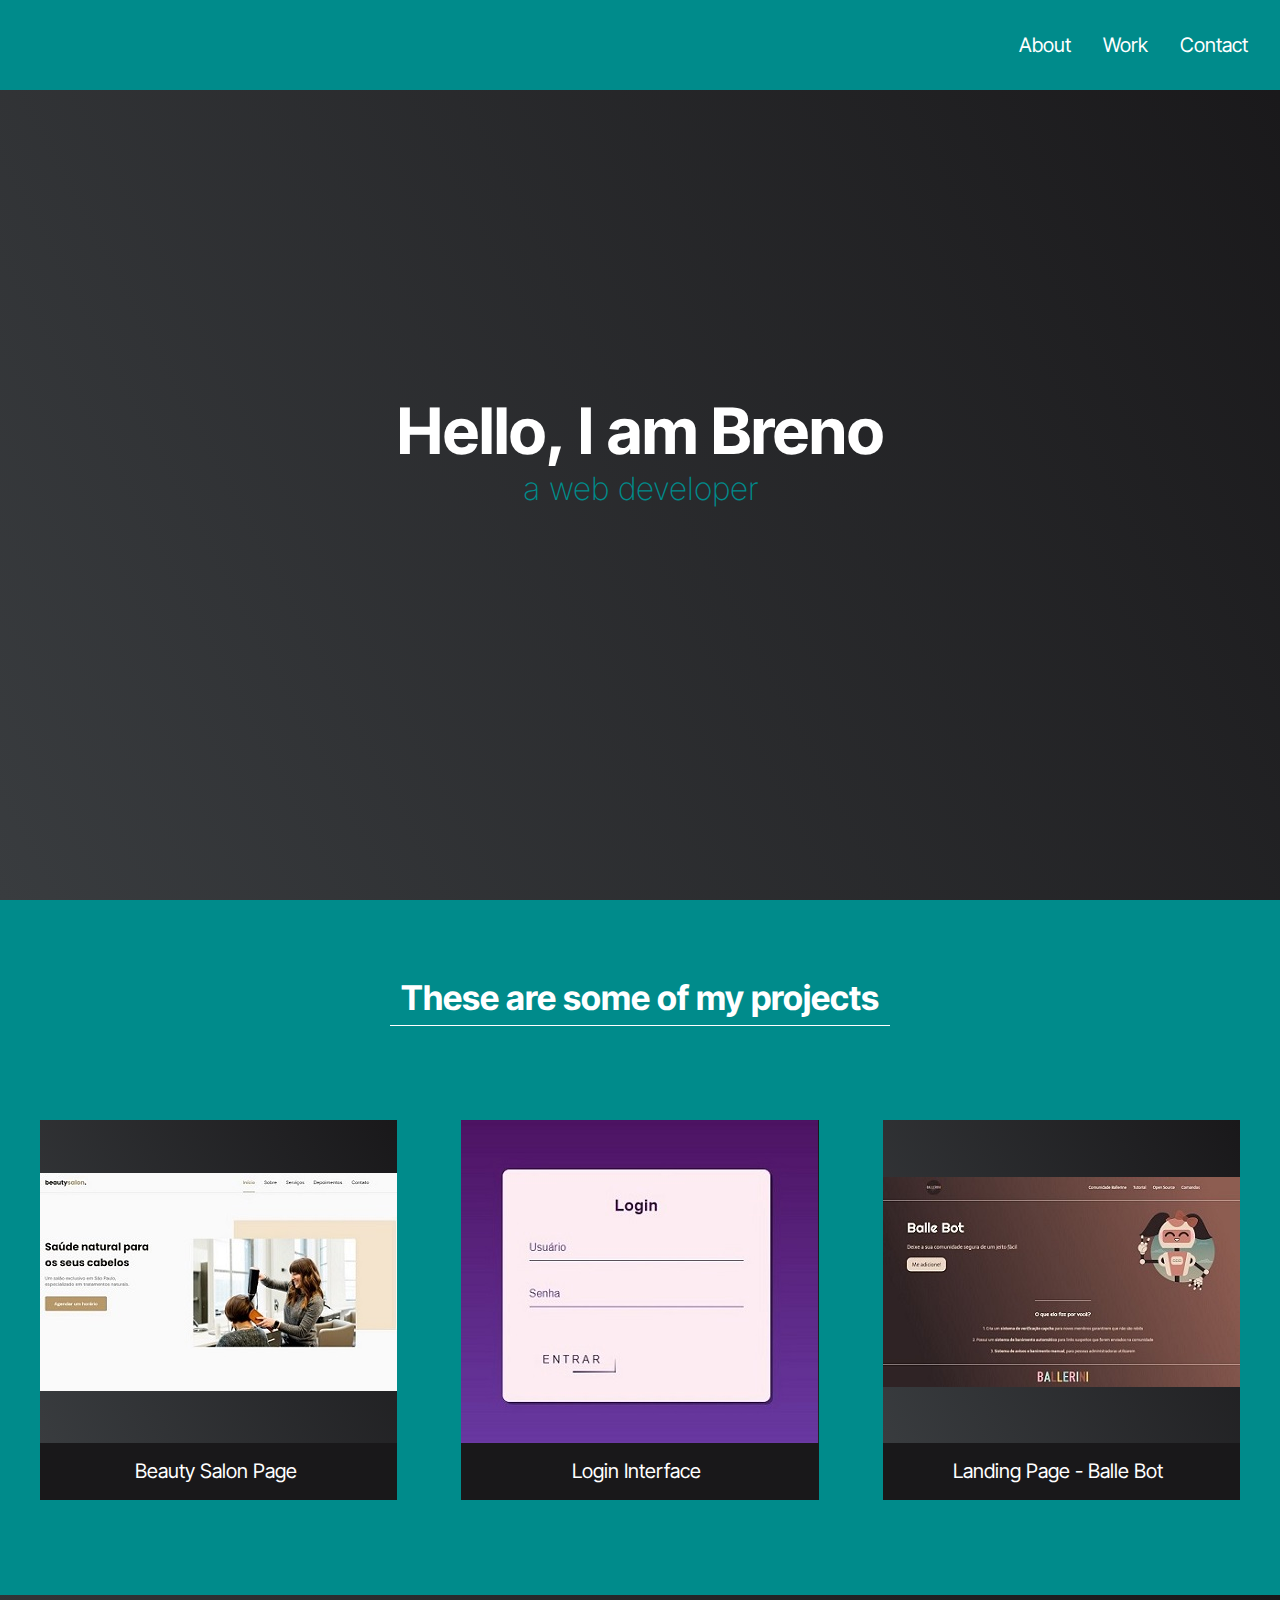
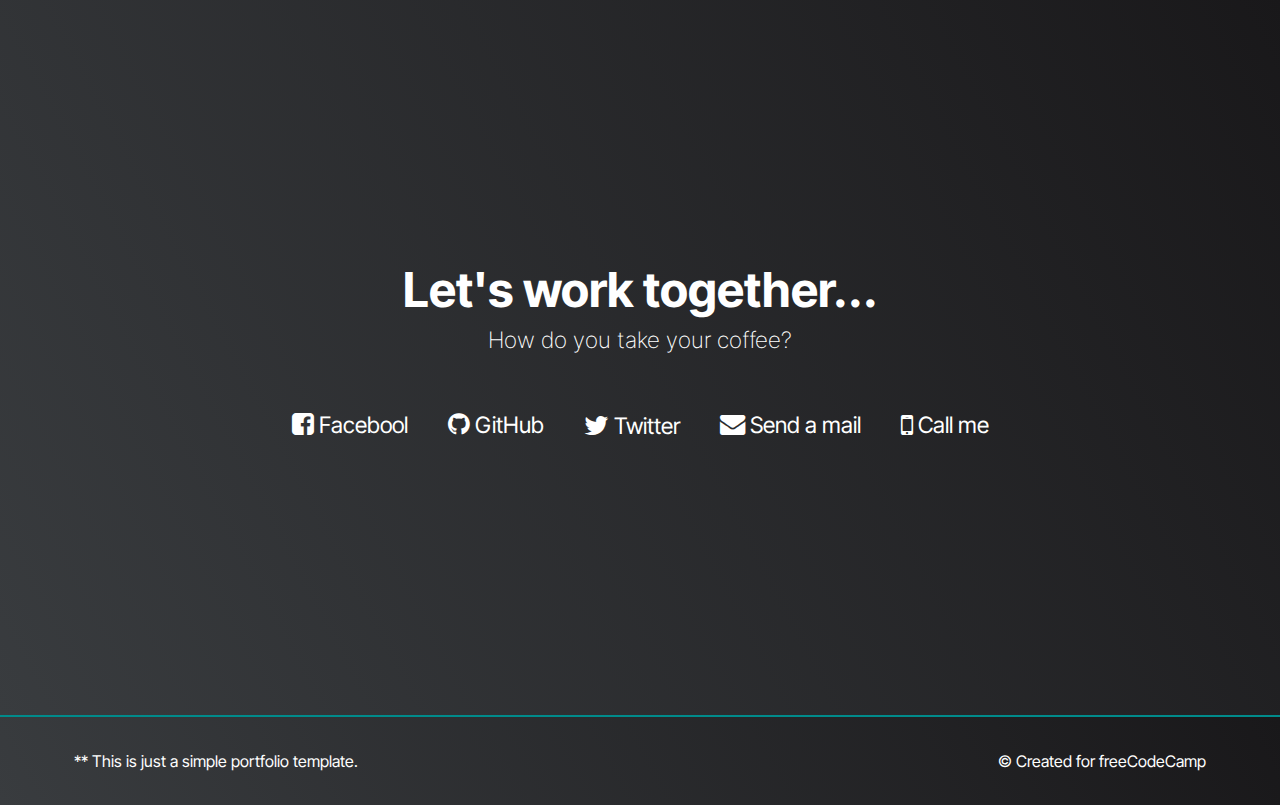
<file: Personal portfolio/index.html>
<!DOCTYPE html>
<html lang="en">
  <head>
    <meta charset="UTF-8" />
    <meta http-equiv="X-UA-Compatible" content="IE=edge" />
    <meta name="viewport" content="width=device-width, initial-scale=1.0" />
    <title>Portifólio Pessoal</title>
    <link rel="stylesheet" href="styles.css" type="text/css" />
  </head>
  <body>
    <header>
      <nav id="navbar" class="nav">
        <ul class="nav-list">
          <li><a href="#welcome-section">About</a></li>
          <li><a href="#projects">Work</a></li>
          <li><a href="#contact">Contact</a></li>
        </ul>
      </nav>
    </header>
    <main>
      <section id="welcome-section" class="welcome-section">
        <h1>Hello, I am Breno</h1>
        <p>a web developer</p>
      </section>
      <section id="projects" class="projects">
        <h2>These are some of my projects</h2>
        <div class="projects-grid">
          <a
            href="https://github.com/FrBreno/Beautysalon_NLW2021"
            class="project"
            target="_blank"
          >
            <div class="project-img">
              <img
                id="img01"
                src="img/project01.jpg"
                alt="project_Beautysalon-NLW2021"
              />
            </div>
            <p class="project-title">
              <span>&lt;</span> Beauty Salon Page <span>/&gt;</span>
            </p>
          </a>
          <a
            href="https://github.com/FrBreno/Login_Interface"
            class="project"
            target="_blank"
          >
            <div class="project-img">
              <img
                id="img02"
                src="img/project02.jpg"
                alt="project_Login_Interface"
              />
            </div>
            <p class="project-title">
              <span>&lt;</span> Login Interface <span>/&gt;</span>
            </p>
          </a>
          <a
            href="https://github.com/FrBreno/Landing-page-Balle-bot"
            class="project"
            target="_blank"
          >
            <div class="project-img">
              <img
                id="img03"
                src="img/project03.jpg"
                alt="project_Landing_Page-Balle Bot"
              />
            </div>
            <p class="project-title">
              <span>&lt;</span> Landing Page - Balle Bot <span>/&gt;</span>
            </p>
          </a>
        </div>
      </section>
      <section id="contact" class="contact">
        <div class="contact-header">
          <h2>Let's work together...</h2>
          <p>How do you take your coffee?</p>
        </div>
        <div class="contact-links">
          <a href="https://www.facebook.com/" target="_blank" id="facebook">
            <i class="icon-facebook-square icon"></i> Facebool</a
          >
          <a href="https://github.com/FrBreno" target="_blank" id="github">
            <i class="icon-github icon"></i> GitHub</a
          >
          <a href="https://twitter.com/FBreno9" target="_blank" id="twitter">
            <i class="icon-twitter icon"></i> Twitter</a
          >
          <a href="mailto:fbreno77@dev.com" target="_blank" id="send-a-mail">
            <i class="icon-envelope icon"></i> Send a mail</a
          >
          <a href="tel:555-555-5555" target="_blank" id="call-me">
            <i class="icon-mobile-phone icon"></i> Call me</a
          >
        </div>
      </section>
    </main>
    <footer>
      <p>** This is just a simple portfolio template.</p>
      <p>© Created for freeCodeCamp</p>
    </footer>
  </body>
</html>
</file>
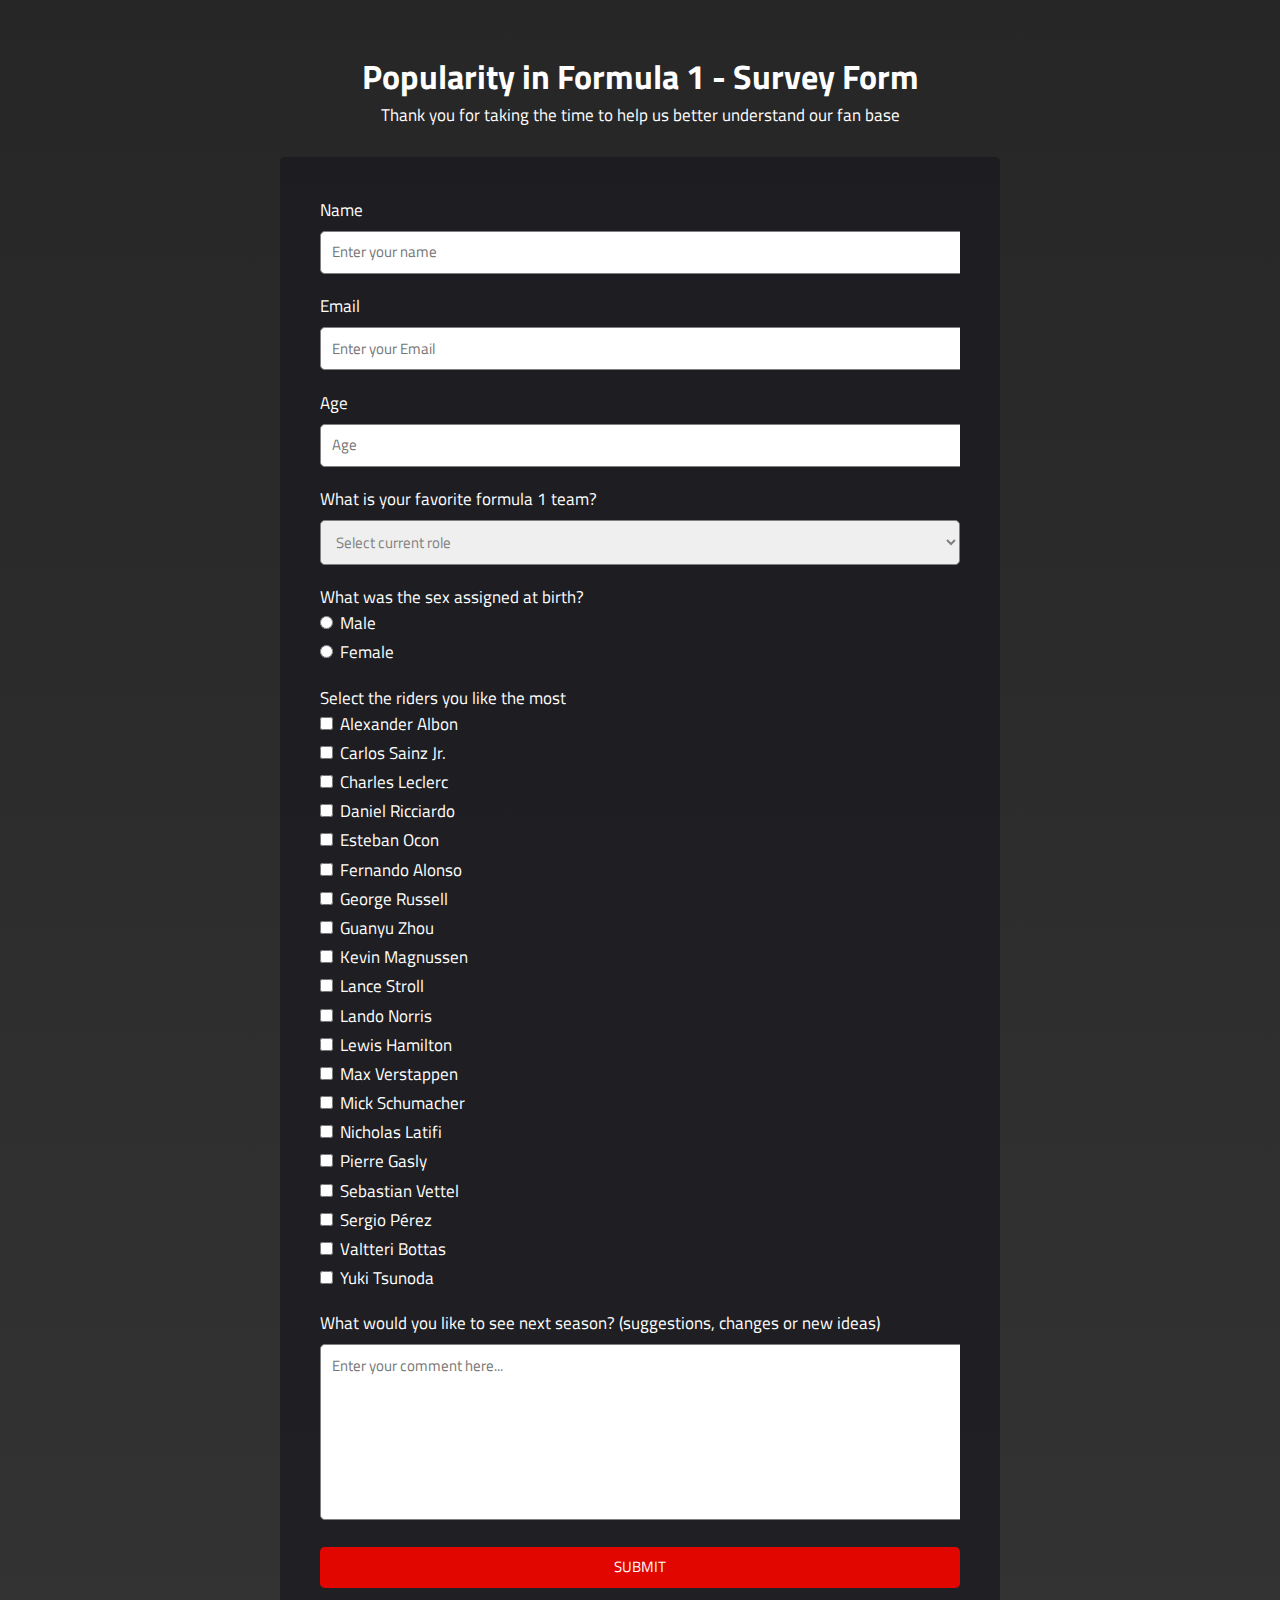
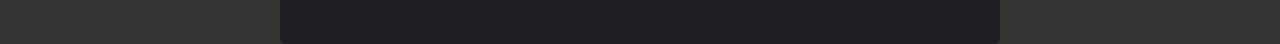
<file: Survey form/index.html>
<!DOCTYPE html>
<html lang="en">
  <head>
    <meta charset="UTF-8" />
    <meta name="viewport" content="width=device-width, initial-scale=1.0" />
    <meta
      name="description"
      content="Form designed to find out more about Formula 1 fans in the 2022 season."
    />
    <title>Popularity in Formula 1 | 2022 season</title>
    <link rel="stylesheet" href="styles.css" />
  </head>
  <body>
    <div class="container">
      <header>
        <h1 id="title">Popularity in Formula 1 - Survey Form</h1>
        <p id="description">
          Thank you for taking the time to help us better understand our fan
          base
        </p>
      </header>
      <form id="survey-form">
        <fieldset>
          <div class="form-group">
            <label id="name-label">
              Name
              <input
                type="text"
                name="name"
                id="name"
                placeholder="Enter your name"
                required
              />
            </label>
          </div>
          <div class="form-group">
            <label id="email-label">
              Email
              <input
                type="email"
                name="email"
                id="email"
                placeholder="Enter your Email"
                required
              />
            </label>
          </div>
          <div class="form-group">
            <label id="number-label">
              Age
              <input
                type="number"
                name="age"
                id="number"
                pattern="[0-9]"
                min="13"
                max="120"
                placeholder="Age"
                required
            /></label>
          </div>
          <div class="form-group">
            <label id="team-label">
              What is your favorite formula 1 team?
              <select name="team" id="dropdown" required>
                <option value="">Select current role</option>
                <option value="1">Alfa Romeo F1 Team Orlen</option>
                <option value="2">Aston Martin Aramco Cognizant F1 Team</option>
                <option value="3">BWT Alpine F1 Team</option>
                <option value="4">Haas F1 Team</option>
                <option value="5">McLaren F1 Team</option>
                <option value="6">Mercedes-AMG Petronas F1 Team</option>
                <option value="7">Oracle Red Bull Racing</option>
                <option value="8">Scuderia AlphaTauri</option>
                <option value="9">Scuderia Ferrari</option>
                <option value="10">Williams Racing</option>
              </select>
            </label>
          </div>
        </fieldset>
        <fieldset>
          <div class="form-group">
            <p>What was the sex assigned at birth?</p>
            <label class="radio-checkbox">
              <input type="radio" name="sex" value="1" /> Male</label
            >
            <label class="radio-checkbox">
              <input type="radio" name="sex" value="2" /> Female</label
            >
          </div>
          <div class="form-group">
            <p>Select the riders you like the most</p>
            <label class="radio-checkbox"
              ><input type="checkbox" value="1" name="pilots" /> Alexander
              Albon</label
            >
            <label class="radio-checkbox"
              ><input type="checkbox" value="2" name="pilots" /> Carlos Sainz
              Jr.</label
            >
            <label class="radio-checkbox"
              ><input type="checkbox" value="3" name="pilots" /> Charles
              Leclerc</label
            >
            <label class="radio-checkbox"
              ><input type="checkbox" value="4" name="pilots" /> Daniel
              Ricciardo</label
            >
            <label class="radio-checkbox"
              ><input type="checkbox" value="5" name="pilots" /> Esteban
              Ocon</label
            >
            <label class="radio-checkbox"
              ><input type="checkbox" value="6" name="pilots" /> Fernando
              Alonso</label
            >
            <label class="radio-checkbox"
              ><input type="checkbox" value="7" name="pilots" /> George
              Russell</label
            >
            <label class="radio-checkbox"
              ><input type="checkbox" value="8" name="pilots" /> Guanyu
              Zhou</label
            >
            <label class="radio-checkbox"
              ><input type="checkbox" value="9" name="pilots" /> Kevin
              Magnussen</label
            >
            <label class="radio-checkbox"
              ><input type="checkbox" value="10" name="pilots" /> Lance
              Stroll</label
            >
            <label class="radio-checkbox"
              ><input type="checkbox" value="11" name="pilots" /> Lando
              Norris</label
            >
            <label class="radio-checkbox"
              ><input type="checkbox" value="12" name="pilots" /> Lewis
              Hamilton</label
            >
            <label class="radio-checkbox"
              ><input type="checkbox" value="13" name="pilots" /> Max
              Verstappen</label
            >
            <label class="radio-checkbox"
              ><input type="checkbox" value="14" name="pilots" /> Mick
              Schumacher</label
            >
            <label class="radio-checkbox"
              ><input type="checkbox" value="15" name="pilots" /> Nicholas
              Latifi</label
            >
            <label class="radio-checkbox"
              ><input type="checkbox" value="16" name="pilots" /> Pierre
              Gasly</label
            >
            <label class="radio-checkbox"
              ><input type="checkbox" value="17" name="pilots" /> Sebastian
              Vettel</label
            >
            <label class="radio-checkbox"
              ><input type="checkbox" value="18" name="pilots" /> Sergio
              Pérez</label
            >
            <label class="radio-checkbox"
              ><input type="checkbox" value="19" name="pilots" /> Valtteri
              Bottas</label
            >
            <label class="radio-checkbox"
              ><input type="checkbox" value="20" name="pilots" /> Yuki
              Tsunoda</label
            >
          </div>
          <div class="form-group">
            <label>
              <p>
                What would you like to see next season? (suggestions, changes or
                new ideas)
              </p>
              <textarea
                name="comments"
                id="comments"
                cols="30"
                rows="7"
                placeholder="Enter your comment here..."
              ></textarea>
            </label>
          </div>
        </fieldset>
        <div class="form-group">
          <input type="submit" id="submit" value="Submit" />
        </div>
      </form>
    </div>
  </body>
</html>
</file>
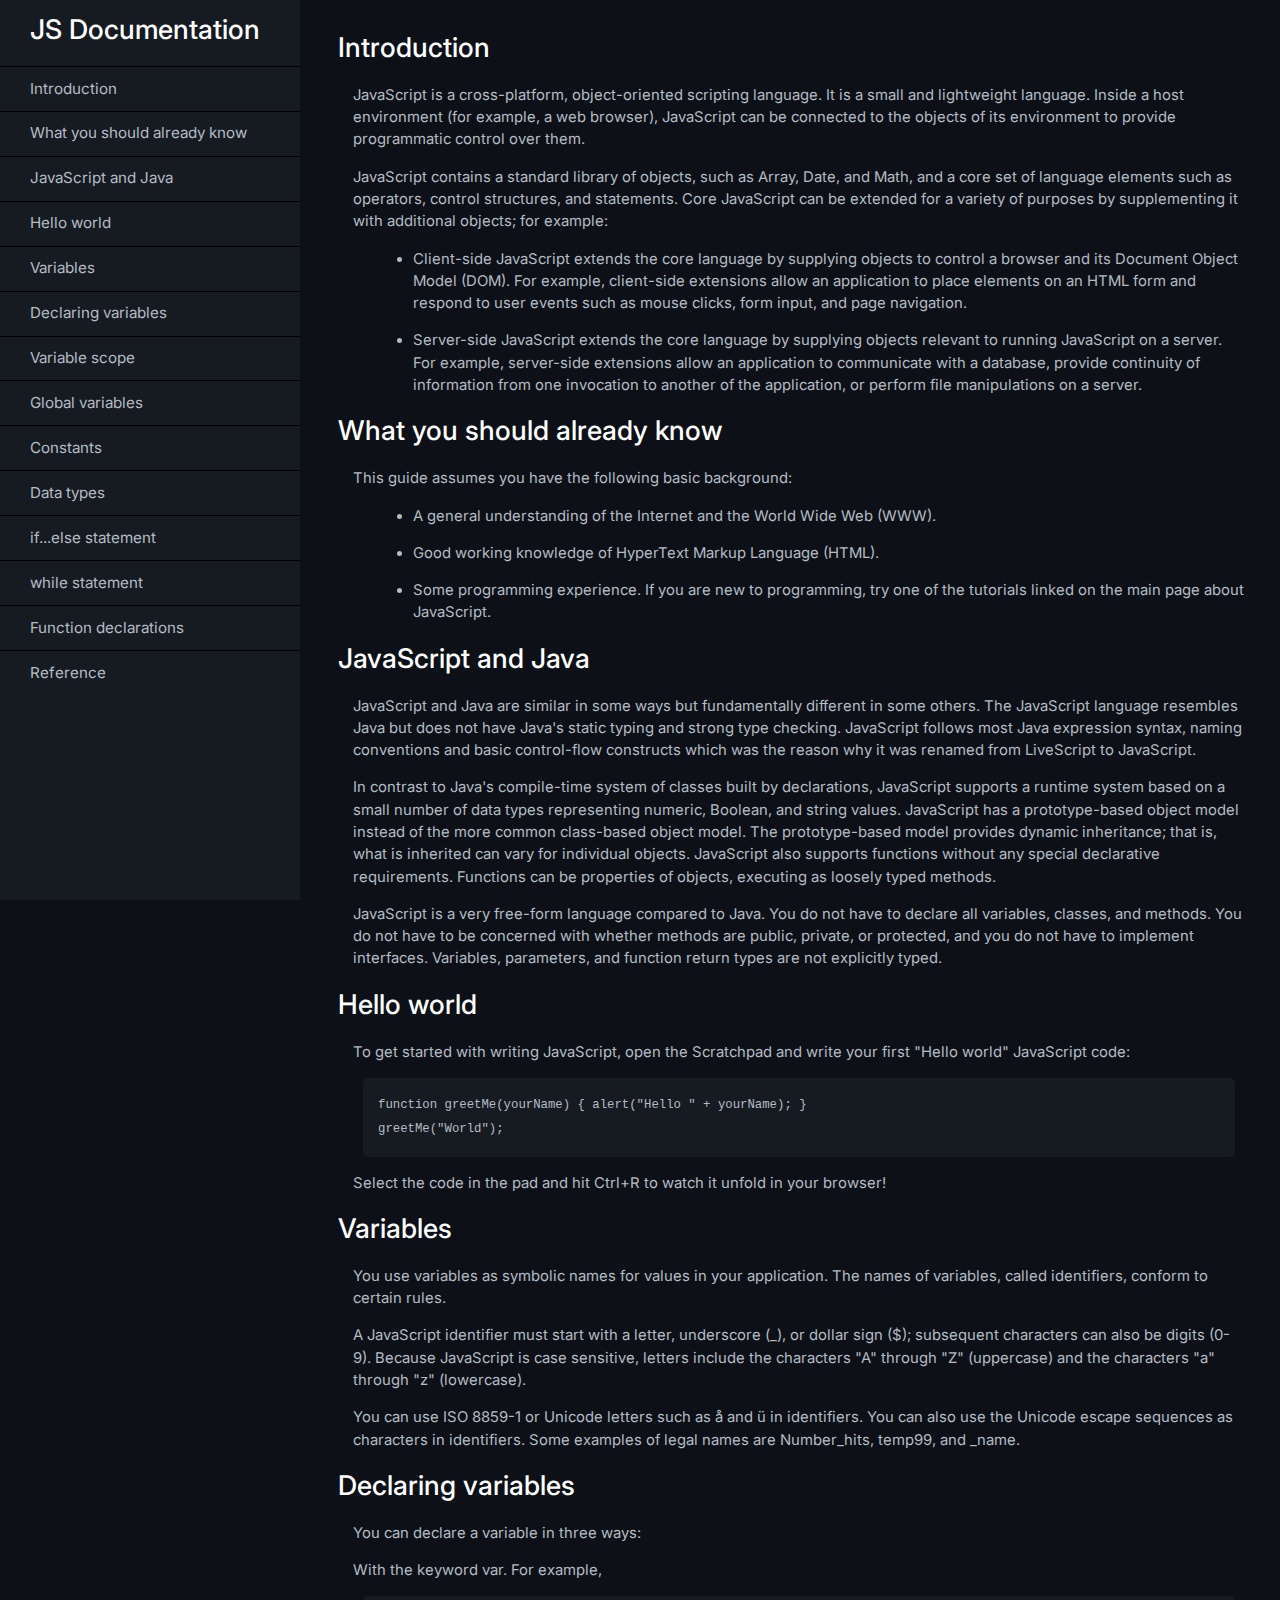
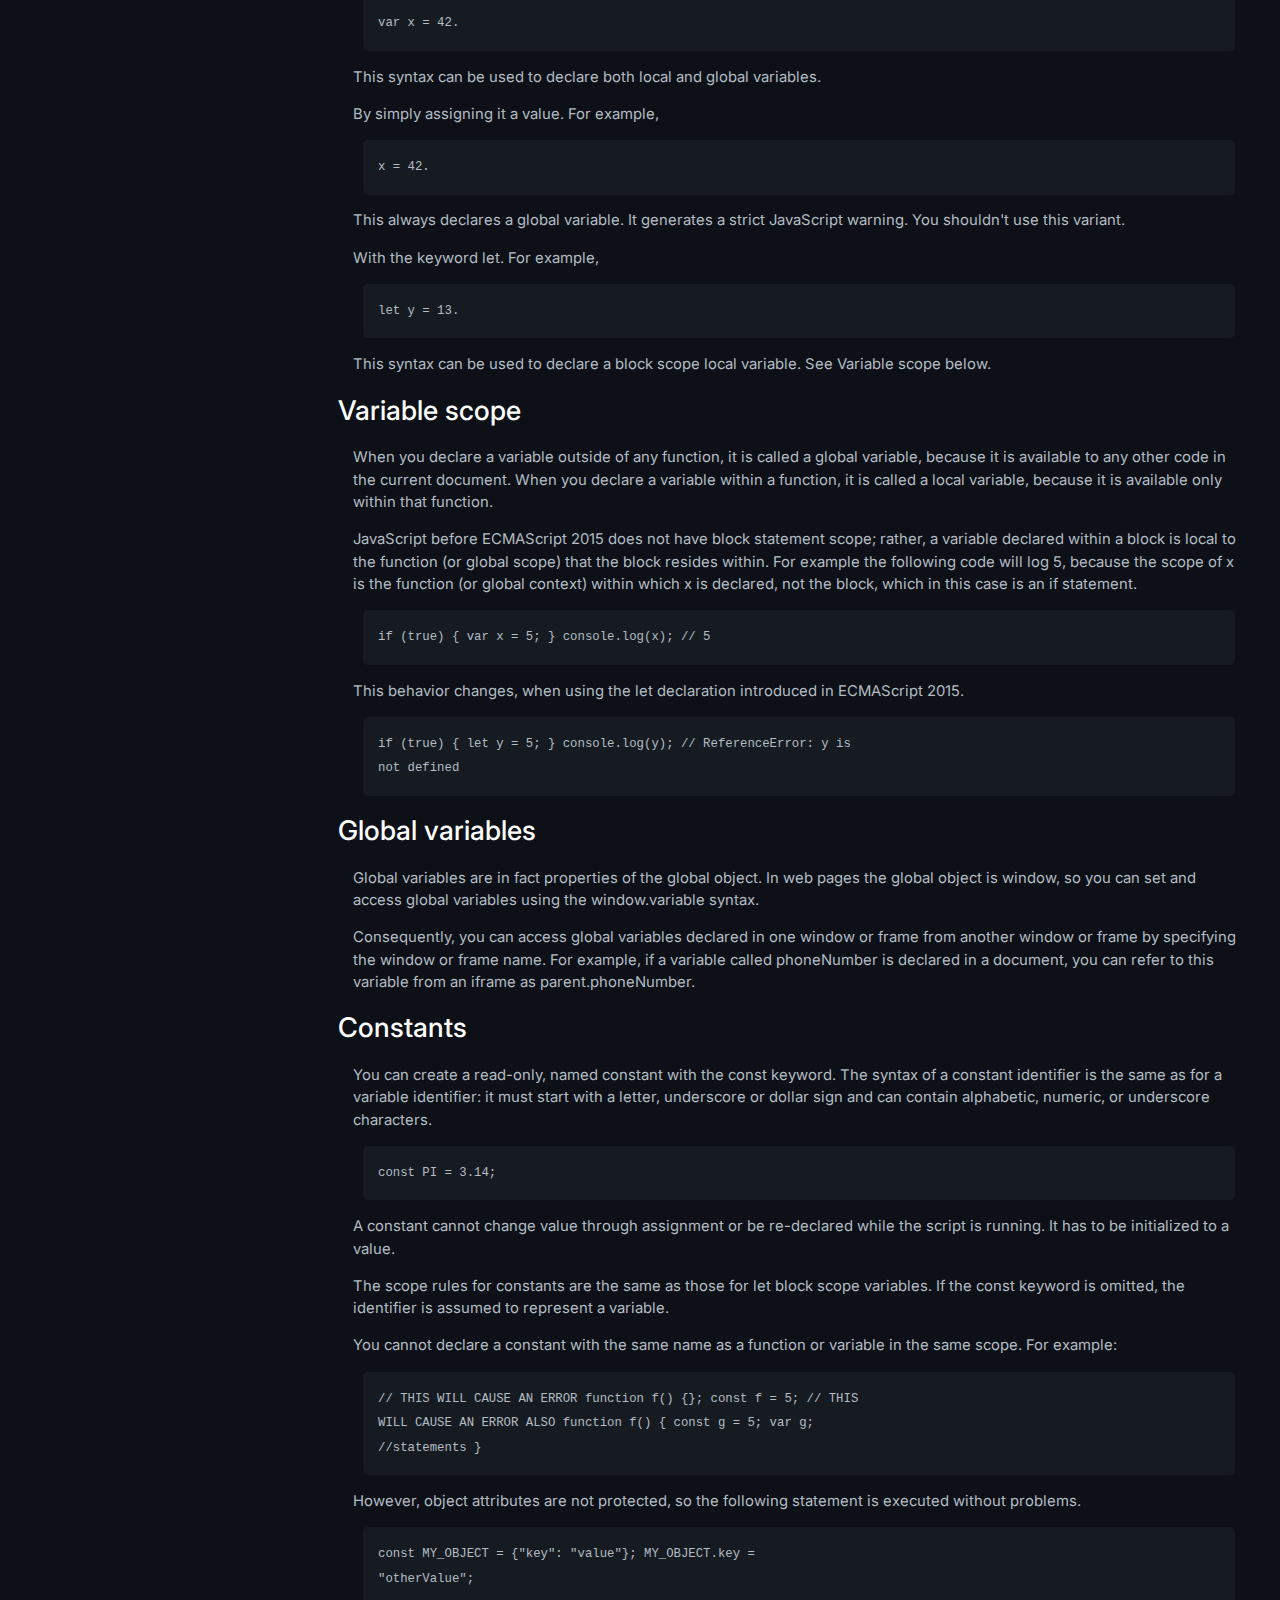
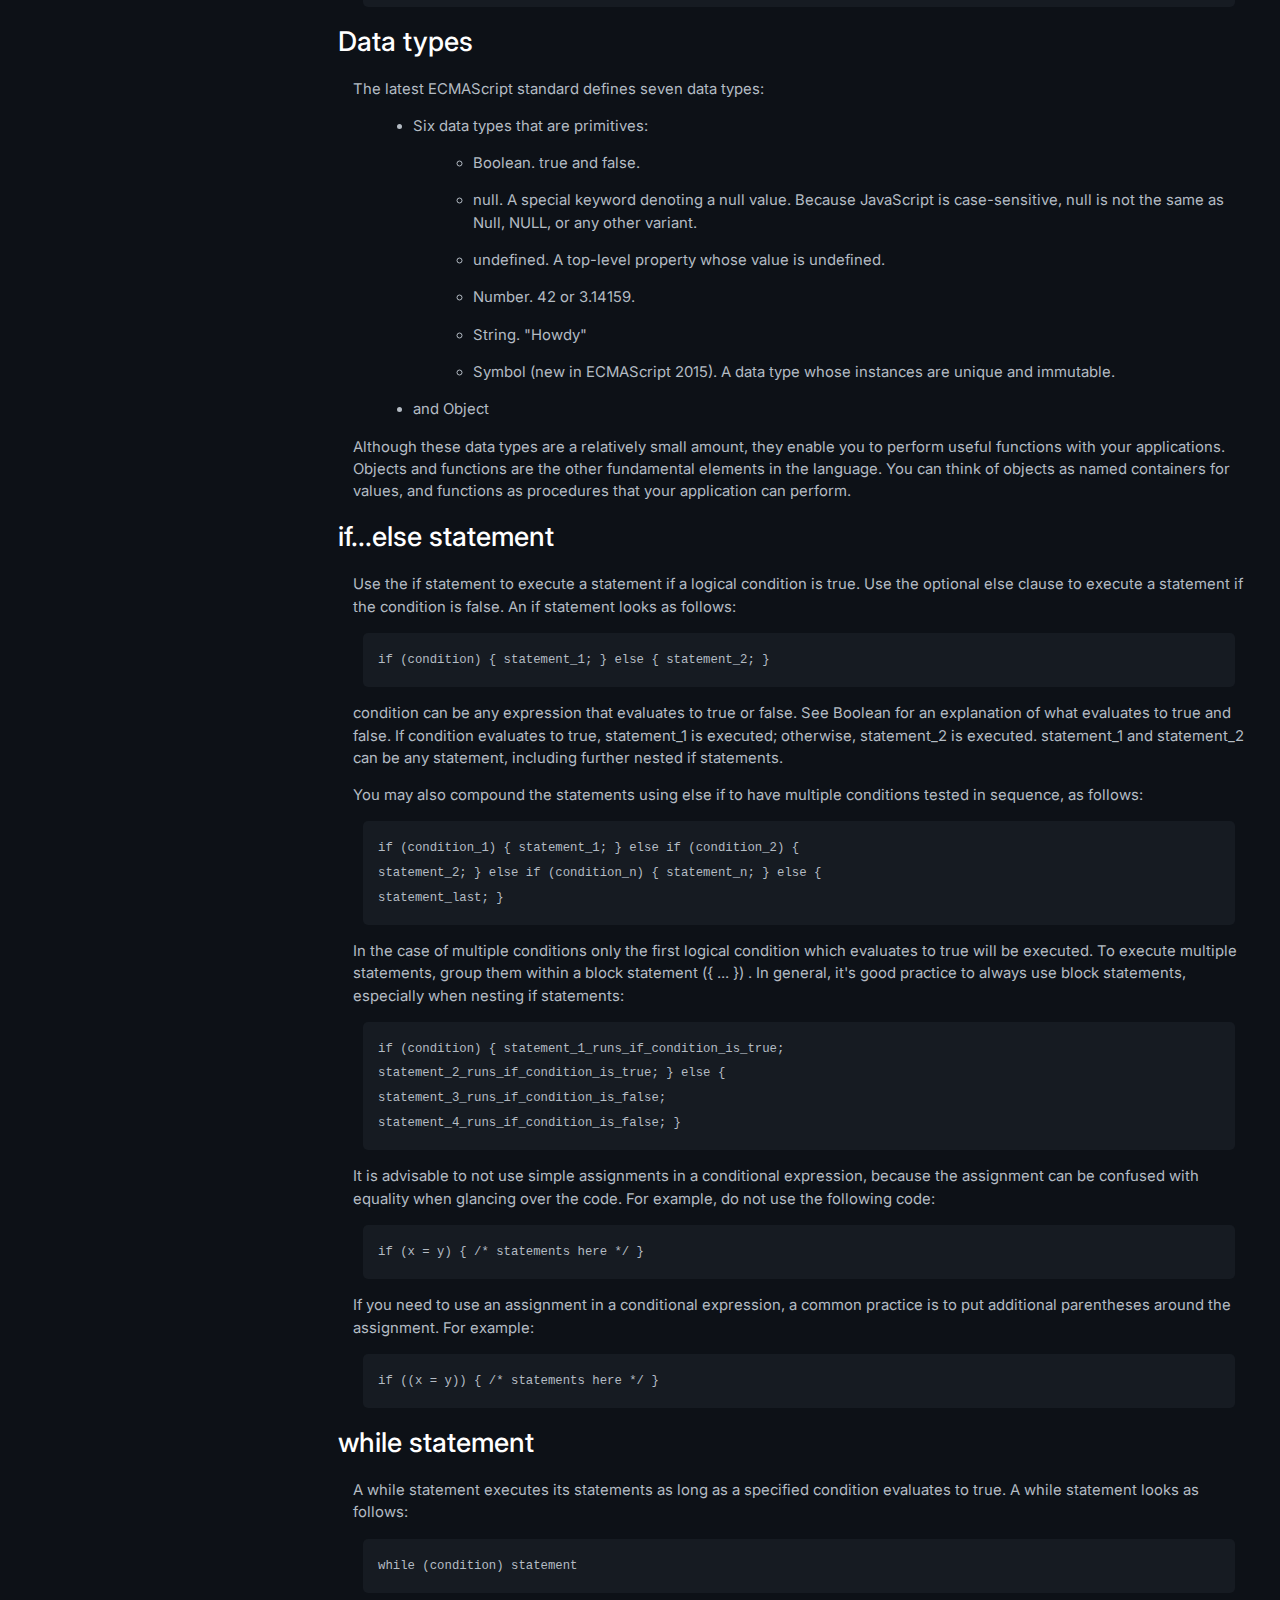
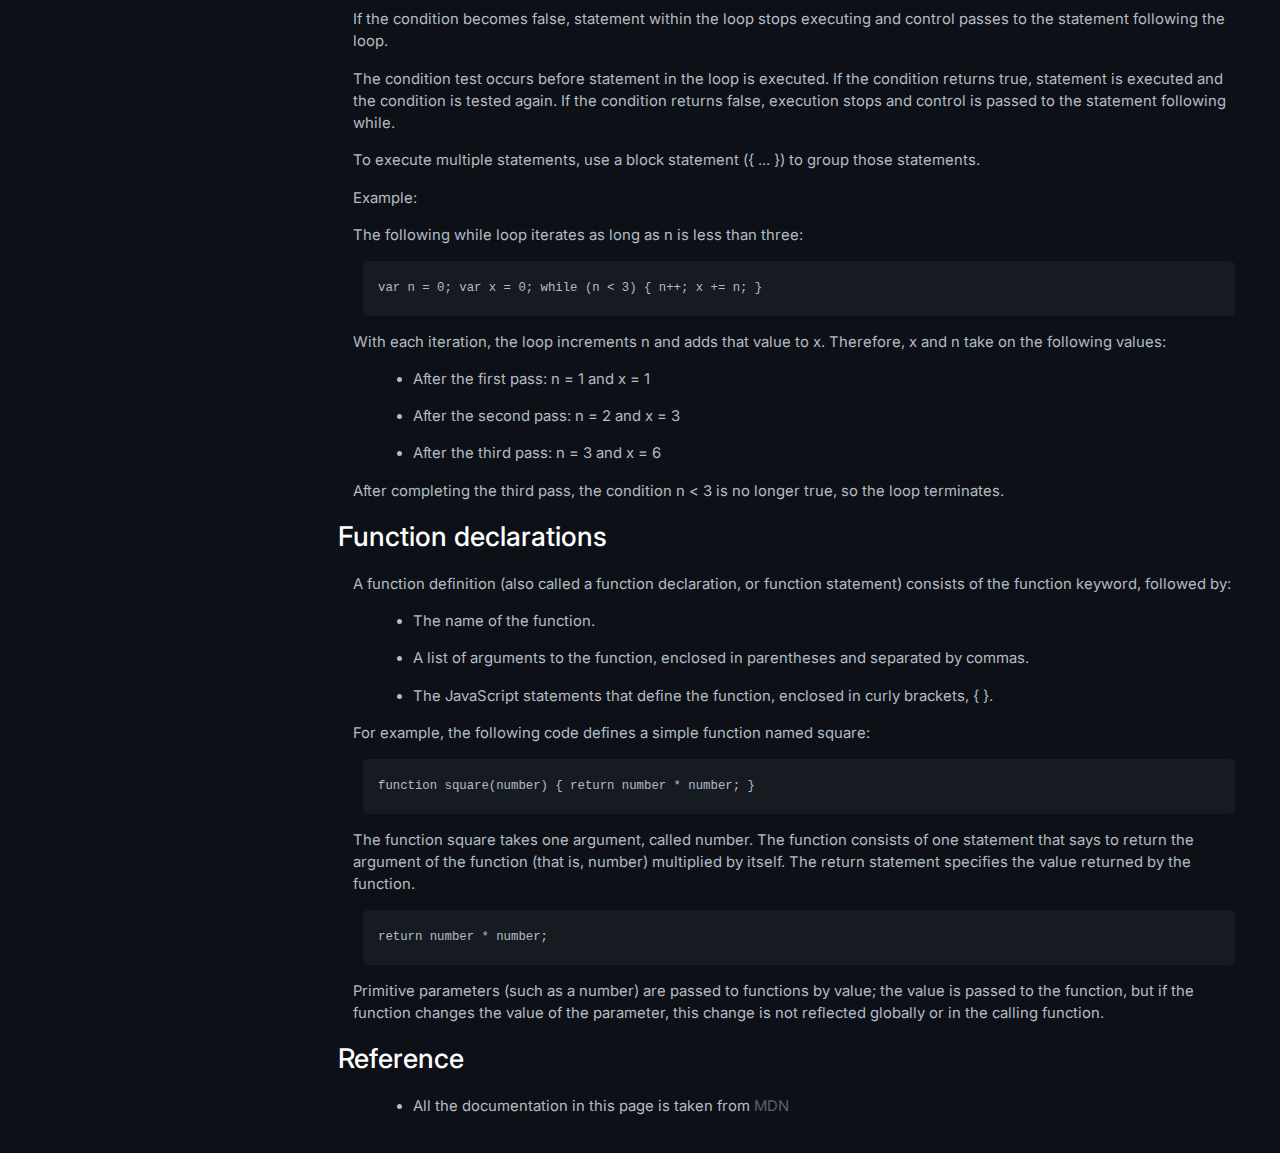
<file: Technical Documentation Page/index.html>
<!DOCTYPE html>
<html lang="en">
  <head>
    <meta charset="UTF-8" />
    <meta name="viewport" content="width=device-width, initial-scale=1.0" />
    <title>Technical Documentation Page</title>
    <meta
      name="description"
      content="In this guide we will learn a little about the JavaScript programming language from its technical documentation."
    />
    <link rel="stylesheet" href="styles.css" type="text/css" />
  </head>
  <body>
    <nav id="navbar">
      <header>JS Documentation</header>
      <ul>
        <li><a class="nav-link" href="#Introduction">Introduction</a></li>
        <li>
          <a class="nav-link" href="#What_you_should_already_know"
            >What you should already know</a
          >
        </li>
        <li>
          <a class="nav-link" href="#JavaScript_and_Java"
            >JavaScript and Java</a
          >
        </li>
        <li><a class="nav-link" href="#Hello_world">Hello world</a></li>
        <li><a class="nav-link" href="#Variables">Variables</a></li>
        <li>
          <a class="nav-link" href="#Declaring_variables"
            >Declaring variables</a
          >
        </li>
        <li><a class="nav-link" href="#Variable_scope">Variable scope</a></li>
        <li>
          <a class="nav-link" href="#Global_variables">Global variables</a>
        </li>
        <li><a class="nav-link" href="#Constants">Constants</a></li>
        <li><a class="nav-link" href="#Data_types">Data types</a></li>
        <li>
          <a class="nav-link" href="#if...else_statement"
            >if...else statement</a
          >
        </li>
        <li><a class="nav-link" href="#while_statement">while statement</a></li>
        <li>
          <a class="nav-link" href="#Function_declarations"
            >Function declarations</a
          >
        </li>
        <li><a class="nav-link" href="#Reference">Reference</a></li>
      </ul>
    </nav>

    <main id="main-doc">
      <section class="main-section" id="Introduction">
        <header>Introduction</header>
        <article>
          <p>
            JavaScript is a cross-platform, object-oriented scripting language.
            It is a small and lightweight language. Inside a host environment
            (for example, a web browser), JavaScript can be connected to the
            objects of its environment to provide programmatic control over
            them.
          </p>
          <p>
            JavaScript contains a standard library of objects, such as Array,
            Date, and Math, and a core set of language elements such as
            operators, control structures, and statements. Core JavaScript can
            be extended for a variety of purposes by supplementing it with
            additional objects; for example:
          </p>
          <ul>
            <li>
              Client-side JavaScript extends the core language by supplying
              objects to control a browser and its Document Object Model (DOM).
              For example, client-side extensions allow an application to place
              elements on an HTML form and respond to user events such as mouse
              clicks, form input, and page navigation.
            </li>
            <li>
              Server-side JavaScript extends the core language by supplying
              objects relevant to running JavaScript on a server. For example,
              server-side extensions allow an application to communicate with a
              database, provide continuity of information from one invocation to
              another of the application, or perform file manipulations on a
              server.
            </li>
          </ul>
        </article>
      </section>
      <section class="main-section" id="What_you_should_already_know">
        <header>What you should already know</header>
        <article>
          <p>This guide assumes you have the following basic background:</p>
          <ul>
            <li>
              A general understanding of the Internet and the World Wide Web
              (WWW).
            </li>
            <li>Good working knowledge of HyperText Markup Language (HTML).</li>
            <li>
              Some programming experience. If you are new to programming, try
              one of the tutorials linked on the main page about JavaScript.
            </li>
          </ul>
        </article>
      </section>
      <section class="main-section" id="JavaScript_and_Java">
        <header>JavaScript and Java</header>
        <article>
          <p>
            JavaScript and Java are similar in some ways but fundamentally
            different in some others. The JavaScript language resembles Java but
            does not have Java's static typing and strong type checking.
            JavaScript follows most Java expression syntax, naming conventions
            and basic control-flow constructs which was the reason why it was
            renamed from LiveScript to JavaScript.
          </p>
          <p>
            In contrast to Java's compile-time system of classes built by
            declarations, JavaScript supports a runtime system based on a small
            number of data types representing numeric, Boolean, and string
            values. JavaScript has a prototype-based object model instead of the
            more common class-based object model. The prototype-based model
            provides dynamic inheritance; that is, what is inherited can vary
            for individual objects. JavaScript also supports functions without
            any special declarative requirements. Functions can be properties of
            objects, executing as loosely typed methods.
          </p>
          <p>
            JavaScript is a very free-form language compared to Java. You do not
            have to declare all variables, classes, and methods. You do not have
            to be concerned with whether methods are public, private, or
            protected, and you do not have to implement interfaces. Variables,
            parameters, and function return types are not explicitly typed.
          </p>
        </article>
      </section>
      <section class="main-section" id="Hello_world">
        <header>Hello world</header>
        <article>
          <p>
            To get started with writing JavaScript, open the Scratchpad and
            write your first "Hello world" JavaScript code:
          </p>
          <code
            >function greetMe(yourName) { alert("Hello " + yourName); }
            greetMe("World");</code
          >
          <p>
            Select the code in the pad and hit Ctrl+R to watch it unfold in your
            browser!
          </p>
        </article>
      </section>
      <section class="main-section" id="Variables">
        <header>Variables</header>
        <article>
          <p>
            You use variables as symbolic names for values in your application.
            The names of variables, called identifiers, conform to certain
            rules.
          </p>
          <p>
            A JavaScript identifier must start with a letter, underscore (_), or
            dollar sign ($); subsequent characters can also be digits (0-9).
            Because JavaScript is case sensitive, letters include the characters
            "A" through "Z" (uppercase) and the characters "a" through "z"
            (lowercase).
          </p>
          <p>
            You can use ISO 8859-1 or Unicode letters such as å and ü in
            identifiers. You can also use the Unicode escape sequences as
            characters in identifiers. Some examples of legal names are
            Number_hits, temp99, and _name.
          </p>
        </article>
      </section>
      <section class="main-section" id="Declaring_variables">
        <header>Declaring variables</header>
        <article>
          <p>You can declare a variable in three ways:</p>
          <p>With the keyword var. For example,</p>
          <code>var x = 42.</code>
          <p>
            This syntax can be used to declare both local and global variables.
          </p>
          <p>By simply assigning it a value. For example,</p>
          <code>x = 42.</code>
          <p>
            This always declares a global variable. It generates a strict
            JavaScript warning. You shouldn't use this variant.
          </p>
          <p>With the keyword let. For example,</p>
          <code>let y = 13.</code>
          <p>
            This syntax can be used to declare a block scope local variable. See
            Variable scope below.
          </p>
        </article>
      </section>
      <section class="main-section" id="Variable_scope">
        <header>Variable scope</header>
        <article>
          <p>
            When you declare a variable outside of any function, it is called a
            global variable, because it is available to any other code in the
            current document. When you declare a variable within a function, it
            is called a local variable, because it is available only within that
            function.
          </p>
          <p>
            JavaScript before ECMAScript 2015 does not have block statement
            scope; rather, a variable declared within a block is local to the
            function (or global scope) that the block resides within. For
            example the following code will log 5, because the scope of x is the
            function (or global context) within which x is declared, not the
            block, which in this case is an if statement.
          </p>
          <code>if (true) { var x = 5; } console.log(x); // 5</code>
          <p>
            This behavior changes, when using the let declaration introduced in
            ECMAScript 2015.
          </p>
          <code
            >if (true) { let y = 5; } console.log(y); // ReferenceError: y is
            not defined</code
          >
        </article>
      </section>
      <section class="main-section" id="Global_variables">
        <header>Global variables</header>
        <article>
          <p>
            Global variables are in fact properties of the global object. In web
            pages the global object is window, so you can set and access global
            variables using the window.variable syntax.
          </p>
          <p>
            Consequently, you can access global variables declared in one window
            or frame from another window or frame by specifying the window or
            frame name. For example, if a variable called phoneNumber is
            declared in a document, you can refer to this variable from an
            iframe as parent.phoneNumber.
          </p>
        </article>
      </section>
      <section class="main-section" id="Constants">
        <header>Constants</header>
        <article>
          <p>
            You can create a read-only, named constant with the const keyword.
            The syntax of a constant identifier is the same as for a variable
            identifier: it must start with a letter, underscore or dollar sign
            and can contain alphabetic, numeric, or underscore characters.
          </p>
          <code>const PI = 3.14;</code>
          <p>
            A constant cannot change value through assignment or be re-declared
            while the script is running. It has to be initialized to a value.
          </p>
          <p>
            The scope rules for constants are the same as those for let block
            scope variables. If the const keyword is omitted, the identifier is
            assumed to represent a variable.
          </p>
          <p>
            You cannot declare a constant with the same name as a function or
            variable in the same scope. For example:
          </p>
          <code
            >// THIS WILL CAUSE AN ERROR function f() {}; const f = 5; // THIS
            WILL CAUSE AN ERROR ALSO function f() { const g = 5; var g;
            //statements }</code
          >
          <p>
            However, object attributes are not protected, so the following
            statement is executed without problems.
          </p>
          <code
            >const MY_OBJECT = {"key": "value"}; MY_OBJECT.key =
            "otherValue";</code
          >
        </article>
      </section>
      <section class="main-section" id="Data_types">
        <header>Data types</header>
        <article>
          <p>The latest ECMAScript standard defines seven data types:</p>
          <ul>
            <li>
              Six data types that are primitives:
              <ul>
                <li>Boolean. true and false.</li>
                <li>
                  null. A special keyword denoting a null value. Because
                  JavaScript is case-sensitive, null is not the same as Null,
                  NULL, or any other variant.
                </li>
                <li>
                  undefined. A top-level property whose value is undefined.
                </li>
                <li>Number. 42 or 3.14159.</li>
                <li>String. "Howdy"</li>
                <li>
                  Symbol (new in ECMAScript 2015). A data type whose instances
                  are unique and immutable.
                </li>
              </ul>
            </li>
            <li>and Object</li>
          </ul>
          <p>
            Although these data types are a relatively small amount, they enable
            you to perform useful functions with your applications. Objects and
            functions are the other fundamental elements in the language. You
            can think of objects as named containers for values, and functions
            as procedures that your application can perform.
          </p>
        </article>
      </section>
      <section class="main-section" id="if...else_statement">
        <header>if...else statement</header>
        <article>
          <p>
            Use the if statement to execute a statement if a logical condition
            is true. Use the optional else clause to execute a statement if the
            condition is false. An if statement looks as follows:
          </p>
          <code>if (condition) { statement_1; } else { statement_2; }</code>
          <p>
            condition can be any expression that evaluates to true or false. See
            Boolean for an explanation of what evaluates to true and false. If
            condition evaluates to true, statement_1 is executed; otherwise,
            statement_2 is executed. statement_1 and statement_2 can be any
            statement, including further nested if statements.
          </p>
          <p>
            You may also compound the statements using else if to have multiple
            conditions tested in sequence, as follows:
          </p>
          <code
            >if (condition_1) { statement_1; } else if (condition_2) {
            statement_2; } else if (condition_n) { statement_n; } else {
            statement_last; }</code
          >
          <p>
            In the case of multiple conditions only the first logical condition
            which evaluates to true will be executed. To execute multiple
            statements, group them within a block statement ({ ... }) . In
            general, it's good practice to always use block statements,
            especially when nesting if statements:
          </p>
          <code
            >if (condition) { statement_1_runs_if_condition_is_true;
            statement_2_runs_if_condition_is_true; } else {
            statement_3_runs_if_condition_is_false;
            statement_4_runs_if_condition_is_false; }</code
          >
          <p>
            It is advisable to not use simple assignments in a conditional
            expression, because the assignment can be confused with equality
            when glancing over the code. For example, do not use the following
            code:
          </p>
          <code>if (x = y) { /* statements here */ }</code>
          <p>
            If you need to use an assignment in a conditional expression, a
            common practice is to put additional parentheses around the
            assignment. For example:
          </p>
          <code>if ((x = y)) { /* statements here */ }</code>
        </article>
      </section>
      <section class="main-section" id="while_statement">
        <header>while statement</header>
        <article>
          <p>
            A while statement executes its statements as long as a specified
            condition evaluates to true. A while statement looks as follows:
          </p>
          <code>while (condition) statement</code>
          <p>
            If the condition becomes false, statement within the loop stops
            executing and control passes to the statement following the loop.
          </p>
          <p>
            The condition test occurs before statement in the loop is executed.
            If the condition returns true, statement is executed and the
            condition is tested again. If the condition returns false, execution
            stops and control is passed to the statement following while.
          </p>
          <p>
            To execute multiple statements, use a block statement ({ ... }) to
            group those statements.
          </p>
          <p>Example:</p>
          <p>
            The following while loop iterates as long as n is less than three:
          </p>
          <code>var n = 0; var x = 0; while (n &lt; 3) { n++; x += n; }</code>
          <p>
            With each iteration, the loop increments n and adds that value to x.
            Therefore, x and n take on the following values:
          </p>
          <ul>
            <li>After the first pass: n = 1 and x = 1</li>
            <li>After the second pass: n = 2 and x = 3</li>
            <li>After the third pass: n = 3 and x = 6</li>
          </ul>
          <p>
            After completing the third pass, the condition n &lt; 3 is no longer
            true, so the loop terminates.
          </p>
        </article>
      </section>
      <section class="main-section" id="Function_declarations">
        <header>Function declarations</header>
        <article>
          <p>
            A function definition (also called a function declaration, or
            function statement) consists of the function keyword, followed by:
          </p>
          <ul>
            <li>The name of the function.</li>
            <li>
              A list of arguments to the function, enclosed in parentheses and
              separated by commas.
            </li>
            <li>
              The JavaScript statements that define the function, enclosed in
              curly brackets, { }.
            </li>
          </ul>
          <p>
            For example, the following code defines a simple function named
            square:
          </p>
          <code>function square(number) { return number * number; }</code>
          <p>
            The function square takes one argument, called number. The function
            consists of one statement that says to return the argument of the
            function (that is, number) multiplied by itself. The return
            statement specifies the value returned by the function.
          </p>
          <code>return number * number;</code>
          <p>
            Primitive parameters (such as a number) are passed to functions by
            value; the value is passed to the function, but if the function
            changes the value of the parameter, this change is not reflected
            globally or in the calling function.
          </p>
        </article>
      </section>
      <section class="main-section" id="Reference">
        <header>Reference</header>
        <article>
          <ul>
            <li>
              All the documentation in this page is taken from
              <a
                href="https://developer.mozilla.org/en-US/docs/Web/JavaScript/Guide"
                target="_blank"
                >MDN</a
              >
            </li>
          </ul>
        </article>
      </section>
    </main>
  </body>
</html>
</file>
<file: Personal portfolio/styles.css>
@import url('https://fonts.googleapis.com/css2?family=Inter+Tight:wght@200;400;700&display=swap');

@font-face {
  font-family: 'icomoon';
  src:  url('fonts/icomoon.eot?gkek9c');
  src:  url('fonts/icomoon.eot?gkek9c#iefix') format('embedded-opentype'),
    url('fonts/icomoon.ttf?gkek9c') format('truetype'),
    url('fonts/icomoon.woff?gkek9c') format('woff'),
    url('fonts/icomoon.svg?gkek9c#icomoon') format('svg');
  font-weight: normal;
  font-style: normal;
  font-display: block;
}

:root{
  --color-white:#ffffff;
  --color-dark-cyan:#008b8b;
  --background-gray:linear-gradient( 62deg,#393C3F, #19181A);
}

* {
  margin: 0;
  padding: 0;
  box-sizing: border-box;
  text-decoration: none;
  list-style: none;
}

body{
  font-family: 'Inter Tight', sans-serif;;
}

/* HEADER */
.nav{
  position: fixed;
  z-index: 1;
  display: flex;
  justify-content: flex-end;
  top: 0;
  left: 0;
  width: 100%;
  height: 10vh;
  background-color: var(--color-dark-cyan);
  align-items: center;
  font-size: 15pt;
}

.nav-list{
  display: flex;
  justify-content: space-around;
  margin-right: 1rem;
}

.nav-list a{
  padding: 1.422rem 1rem;
  color: var(--color-white);
}

.nav-list a:hover{
  color: #19181A;
  transition: color 0.3s ease-in-out;
}

/* MAIN */
main{
  font-size: 17pt;
  color: var(--color-white);
  text-align: center;
}

/* WELCOME-SECTION */
.welcome-section{
  display: flex;
  justify-content: center;
  align-items: center;
  flex-direction: column;
  width: 100%;
  height:100vh;
  background: var(--background-gray);
  font-size: 24pt;
}

.welcome-section h1{
  color: var(--color-white);
}

.welcome-section p
{
  color: var(--color-dark-cyan);
  font-weight: 200;
}

/* PROJECT */
.projects{
  padding: 4.8rem 1rem 5.9rem 1rem;
  background-color: var(--color-dark-cyan);
}

.projects h2{
  max-width: 500px;
  margin: 0 auto 5.9rem auto;
  padding-bottom: 7px;
  border-bottom: 1px var(--color-white) solid;
}

.projects-grid{
  display: grid;
  grid-template-columns: repeat(auto-fit, minmax(20rem, 1fr));
  grid-gap:4rem;
  max-width: 1200px;
  margin: 0 auto;
}

.project{
  color: var(--color-white);
  height: 380px;
}

.project-img{
  width: 100%;
  height: 85%;
  background:var(--background-gray);
}

.project img{
  position: relative;
}

#img01{
  top:52.5px;
}

#img03{
  top:56.5px;
}

.project-title{
  font-size: 15pt;
  padding: 1rem 0.5rem;
  background:#19181A;
  height: 15%;
}

.project-title span{
  color: #19181A;
}

.project:hover .project-title span{ 
  color: var(--color-dark-cyan);
  transition: color 0.3s ease-out;
}

/* CONTACT */
.contact
{
  display: flex;
  justify-content:center;
  flex-direction: column;
  align-items: center;
  text-align: center;
  width: 100%;
  height: 80vh;
  padding: 0 1rem;
  background: var(--background-gray);
}

.contact-header {
  font-size: 24pt;
}

.contact-header p{
  font-size: 17pt;
  font-weight: 200;
  padding-top: 7px;
}

.contact-links{
  display: flex;
  justify-content:center;
  width: 100%;
  max-width: 980px;
  margin-top: 3rem;
  flex-wrap: wrap;
}

.contact-links a:hover{
  transform: translateY(8px);
}

.contact-links a{
  display: flex;
  justify-content: center;
  padding: 10px 20px;
  color: var(--color-white);

  transition: transform 0.3s ease-out;
}

#twitter{
  align-items: center;
}

.icon{
  font-family: 'icomoon';
  font-style: normal;
  font-size:19pt;
  padding-right: 5px;
}

.icon-facebook-square:before {
  content: "\f082";
}
.icon-twitter:before {
  font-size:20pt;
  content: "\f099";
}
.icon-github:before {
  content: "\f09b";
}
.icon-envelope:before {
  content: "\f0e0";
}
.icon-mobile-phone:before {
  font-size:21pt;
  content: "\f10b";
}

/* FOOTER */

footer{
  display: flex;
  justify-content:space-between;
  font-size: 12pt;
  align-items: center;
  color: var(--color-white);
  width: 100%;
  height: 10vh;
  padding: 0 1rem;
  background: var(--background-gray);
  border-top: var(--color-dark-cyan) 2px solid;
}

footer p{
  margin: 0 3.656rem;

}

/* MEDIA QUERY'S */

/* TABLETS */
@media(max-width:768px){
  .nav{
    height: 9vh;
    font-size: 15pt;
  }
  
  
  .nav-list a{
    padding: 1.182rem 0.5rem;
    color: var(--color-white);
  }

  .projects-grid{
    grid-template-columns: repeat(auto-fit, minmax(22.5rem, 1fr));
  }

  footer{
    height: 11vh;
  }
  
  footer p:nth-of-type(1){
    text-align: left;
    margin: 0 0 0 1.86rem;
  }
  footer p:nth-of-type(2){
    text-align: right;
    margin: 0 1.86rem 0 0;
  }
}

@media(max-width:480px)
{
  .nav{
    height: 8vh;
    font-size: 13pt;
  }
  .nav-list a{
    padding: 1.06rem 0.5rem;
  }
  main{
    font-size: 13pt;
  }
  .welcome-section{
    font-size: 17pt;
  }
  
  .projects{
    padding-top: 4rem;
    padding-bottom: 5rem;
  }
  .projects h2{
    margin-bottom:5rem;
  }
  .project-title{
    font-size: 13pt;
  }
  .projects-grid{
    grid-template-columns: repeat(auto-fit, minmax(18rem, 1fr));
  }
  .project{
    height: 307.92px;
  }
  .project img{
    max-width: 18rem;
  }
  #img01{
    top:42.93px;
  }
  #img03{
    top:46.155px;
  }
  .project-title{
    height: 17.86%;
  }
  
  .contact-header {
    font-size: 17pt;
  }
  .contact-header p{
    font-size: 13pt;
  }
  .contact-links {
    display: flex;
    justify-content:space-between;
}
  .icon{
    font-size:14pt;
  }
  .icon-twitter:before {
    font-size:15pt;
  }
  .icon-mobile-phone:before {
    font-size:16pt;
  }
  footer{
    height: 12vh;
    font-size: 10pt;
  }
  footer p:nth-of-type(1)
  {
    margin-left: 0;
    margin-right: 1rem;
  }
  footer p:nth-of-type(2) {
    margin-left: 1rem;
    margin-right: 0;
  }
}
</file>
<file: Survey form/styles.css>
@import url('https://fonts.googleapis.com/css2?family=Titillium+Web:ital,wght@0,600;1,400&display=swap');

body{
  color: rgb(255, 255, 255);
  text-align: center;
  font-family: 'Titillium Web', sans-serif;
  font-size: 17px;
  margin: 0;
  background: linear-gradient(rgba(0, 0, 0, 0.85),rgba(0, 0, 0, 0.8)), url(https://conteudo.imguol.com.br/c/esporte/a4/2022/03/27/grid-de-largada-do-gp-da-arabia-saudita-da-temporada-de-2022-da-formula-1-1648402922901_v2_1920x1.jpg.webp) no-repeat fixed;
  background-size:cover;
}

header{
  padding: 0 0.625rem;
  margin-bottom: 1.8rem;
}

.container{
  max-width: 720px;
  width: 100%;
  margin: 3.125rem auto 0 auto;
}

h1,p{
  margin-top: 0;
  margin-bottom: 0rem;
}

form{
  background-color: rgba(28, 28, 33, 0.8);
  text-align: left;
  padding: 2.5rem;
  border-radius: 0.3rem;
}

fieldset{
  padding: 0;
  margin: 0;
  border: none;
}

.form-group{
  overflow: hidden;
  margin-bottom: 1rem;
}

label{
  display: block;
  margin-bottom: 0.2rem;
}

input, textarea, select{
  font-family: 'Titillium Web', sans-serif;
  font-size: 14.5px;
  display: block;
  border: 1px solid rgb(128, 128, 128);
  color: rgb(128, 128, 128);
  border-radius: 0.3rem;
  width:100%;
  padding: 0.6rem 0.7rem;
  margin-top: 0.5rem;
}

input[type="radio"], input[type="checkbox"]{
  display: inline;
  width: auto;
  margin: 0;
  margin-right: 0.2rem;
}

.radio-checkbox, select{
  cursor: pointer;
}

input[type="submit"]{
  background-color:rgb(225, 6, 0) ;
  color: rgb(255, 255, 255);
  border: none;
  cursor: pointer;
  text-transform: uppercase;
}

input[type="submit"]:hover{
  background-color: rgb(255, 255, 255) ;
  color: rgb(225, 6, 0);
  border: rgb(225, 6, 0) solid 1px;
  transition: 0.5s;
}
</file>
<file: Technical Documentation Page/styles.css>
@import url('https://fonts.googleapis.com/css2?family=Inter:wght@400;500&display=swap');

body{
  font-family: 'Inter', sans-serif;
  line-height: 1.5;
  font-size: 0.93rem;
  color: rgb(180, 188, 196);
  background-color: rgb(13, 17, 23);
}

header{
  font-size: 1.7rem;
  font-weight: 500;
  color: rgb(255, 255, 255);
}

/* NAVEGAÇÃO */
nav {
  background-color: rgb(22, 27, 34);
  position: fixed;
  height: 100%;
  min-width: 290px;
  width: 300px;
  top:0px;
  left: 0px;
  border-right: 3px solid rgba(0, 0, 0, 0.4);
  font-size: 0.95rem;
}

nav header{
  margin: 10px 30px;
}

nav ul{
  list-style: none;
  padding: 0;
}

nav li{
  padding: 10.57px 30px;
  border-top: 1px solid rgb(0, 0, 0);
}

nav li a{
  color: rgb(180, 188, 196);
}

/* MAIN */

main{
  position: absolute;
  margin-left: 310px;
  padding: 20px;
}

article{
  margin: 15px;
}

section li {
  margin: 15px 0px 0px 20px;
}

code {
  display: block;
  text-align: left;
  background-color: rgb(22, 27, 34);
  font-size: 0.77rem;
  border-radius: 5px;
  margin: 10px;
  padding: 15px;
  line-height: 2;
  white-space: pre-line;
  word-break: normal;
  word-wrap: normal;
}
a{
  text-decoration: none;
  color: rgb(92, 97, 102);
}


@media (max-width: 768px){ /*Tablet*/
  /*NAVEGAÇÃO*/
  nav header{
    text-align: center;
  }
  
  nav{
    position: absolute;
    top: 0;
    padding: 0;
    margin: 0;
    width: 100%;
    max-height: 275px;
    border: none;
    z-index: 1;
    border-bottom: 2px solid rgb(0, 0, 0);
    overflow:hidden;
  }
  nav ul{
    border-top: 1px solid rgb(0, 0, 0);
    height: 207px;
    overflow-x: hidden;
  }

  /*MAIN*/
  main{
    position: relative;
    margin-left: 0;
    margin-top: 300px;
  }


}
</file>
